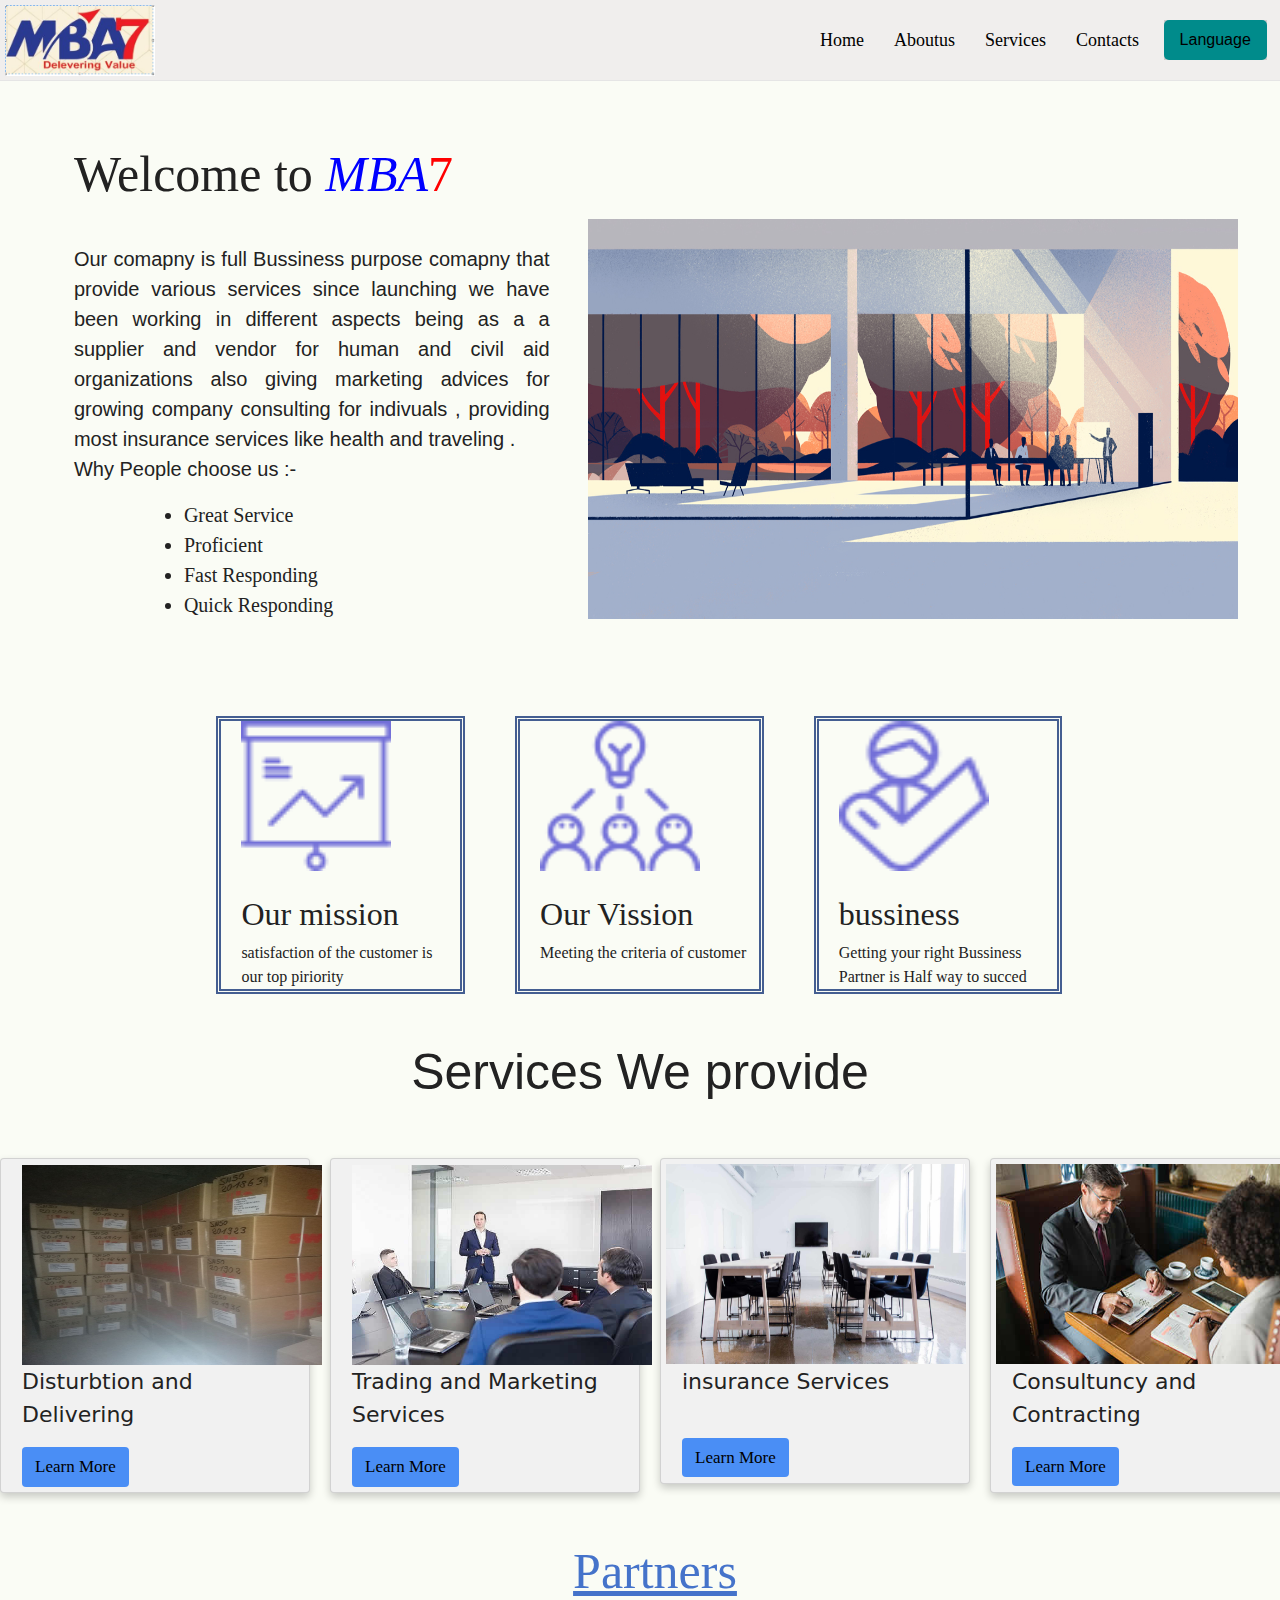
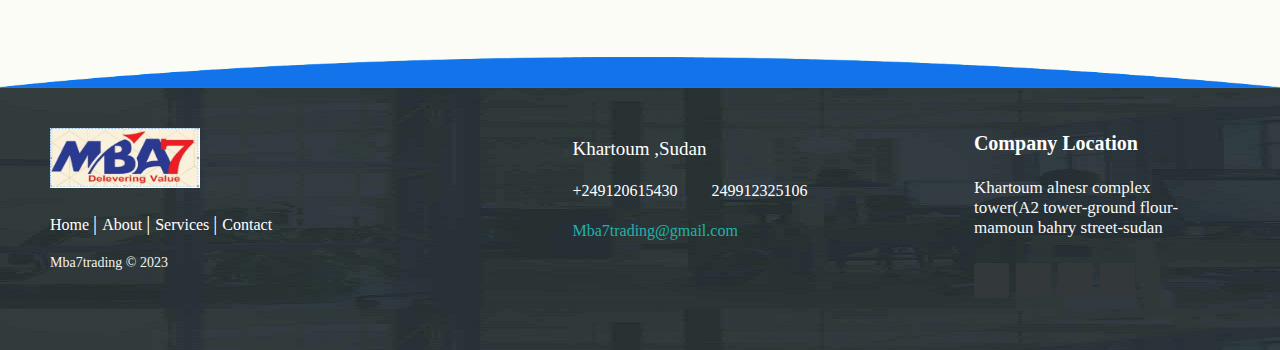
<file: Index.html>
<!DOCTYPE html>
<html lang="en">
<head>
    <meta charset="UTF-8">
    <meta http-equiv="X-UA-Compatible" content="IE=edge">
    <meta name="viewport" content="width=device-width, initial-scale=1.0">
    <link rel="stylesheet" href="css/w3.css">
    <link rel="stylesheet" href="css/bootstrap.min.css">
    <link rel="stylesheet" href="css/styles.css">
    <link rel="icon" href="images/logo.ico" type="image/ico-x"/>

    <title>Mba7 Company</title>
    <style>
      
    </style>


</head>
<body   >
    
    <header  class="header" style="position: sticky;" >
        <div class="wrap flex"  >
            <div class=" navbar-brand" ><img  src="images/logo.PNG" width="150px"></div>
            <nav class="navbar">
                <button class="close-nav">&#10006;</button>
                <ul class="flex " >
                    <li><a class="ta a " href="Index.html"> Home</a> </td> </li>
                    <li><a class="ta a " href="Aboutus.html"> Aboutus</a></li>
                    <li><a class="ta a " href="services.html">Services</a></td></li>
                    <li><a class="ta a " href="contacts.html">Contacts</a> </td></li>
                    <li  class=" w3-bar-item " style="width: 80px;text-align: center;">
                        <div class="w3-dropdown-hover">
                            <button  class=" lan w3-button">Language </button>
                            <div class="w3-dropdown-content w3-bar-block w3-border">
                            <a href="Index.html" class="  w3-bar-item w3-button"> English</a>
                            <a href="indexar.html" class=" w3-bar-item w3-button">عربي</a>
                            </div>
                            </div></li>
                </ul>
            </nav>
            <div class="icon-bar flex"><span></span></div>
        </div></header>


       <br><br>

        
        <div class="d-flex co" style="width: 92%;margin-left: 60px;">
            <div class="p-2 flex-fill co" style="margin-left: 0.5%;">
                <th style="text-align: center;"><h1 class="hh" >Welcome to <span class="we" style="font-style: italic;">MBA</span><span style="color: red;">7</span></h1></th>
                <br>
                <p class="p co">Our comapny is full Bussiness purpose comapny that provide various services since launching we have been working in different aspects being 
                    as a a supplier  and vendor for human and civil aid organizations also giving marketing advices for growing company  consulting for indivuals , providing  most insurance services like health and traveling
    
                 .<br>
                    Why People choose us :-
                    <ul class="lis ">
                      <li >
                        Great Service
                    </li>
                        <li>
                            Proficient
                        </li>
                        <li>
                            Fast Responding
                        </li>
                        <li>
                            Quick Responding
                        </li>
                    </ul>
                </p>
            </div>
            <div style="float: right;margin-top: 90px;margin-left: 30px;">
                <img  class="ig" src="images/b09c8654068983.594bd0d437320.jpg" width="650px" height="400px"></div>
            
            </div><br><br><br>
            <div class="row mg " style="margin-left: 13%;width: 70%;">
                <div class="column col cl" style="border-width: 5px;padding-right: 0; border-style:double;margin-left: 50px;border-color: rgb(68, 94, 145);">
                    <div>
                        <img src="images/busisness_grow.png" width="150px" height="150px " >
                    </div><br>
                            <div>
                                <h2>Our mission</h2>
                            </div>
                        <div>
                            satisfaction of the customer is<br> our top piriority
                        </div>
                </div>
                <div class="column col" style="border-width: 5px;padding-right: 0; border-style:double;margin-left: 50px;border-color: rgb(68, 94, 145);">
                    <div>
                        <img src="images/consultency.png" width="160px" height="150px" >
                    </div><br>
                            <div>
                                <h2>Our Vission</h2>
                            </div>
                        <div>
                            Meeting the criteria of customer
                        </div>
                </div>
                <div class="column col " style="border-width: 5px;padding-right: 0; border-style:double;margin-left: 50px;border-color: rgb(68, 94, 145);">
                    <div>
                        <img src="images/support-logo.png" width="150px" height="150px" >
                    </div><br>
                            <div>
                                <h2> bussiness </h2>
                            </div>
                        <div >
                            Getting your right  Bussiness<br> Partner
                            is Half way to succed 
                        </div>
                </div>

            </div>
            <br><br>
 <h1 style="text-align: center;" class="hh"> Services We provide</h1>
        <br><br>
        <div class="row" >
            <div class="column" >
            <div class="card" >
                
                <header class="w3-container w3-hover-shadow ">
                    <img src="images/photo_2023-01-19_14-12-24.jpg" width="300px" height="200px">
                    </header>
                    <div class="w3-container">
                    <p class="par">Disturbtion and Delivering</p>
                    </div>
                    <footer class="w3-container ">
                    <button class="w3-button btn" ><a class="r" href="services.html" >  Learn More</a></button>
                    </footer>
            </div>
            </div>
            <div class="column">
            <div class="card"> <header class="w3-container w3-hover-shadow ">
                <img src="images/about-part.jpg" width="300px" height="200px">
                </header>
                <div class="w3-container">
                <p class="par">Trading  and Marketing Services</p>
                </div>
                <footer class="w3-container ">
                <button class=" w3-button btn" ><a class="r" href="services.html" >  Learn More</a></button>
                </footer></div>
            </div>
            <div class="column">
            <div class="card"> <header class=" w3-hover-shadow ">
                <img src="images/banner1.jpg" width="300px" height="200px">
                </header>
                <div class="w3-container">
                <p class="par"> insurance Services</p>
                </div><br>
                <footer class="w3-container ">
                <button class="w3-button btn" ><a class="r" href="services.html" >  Learn More</a></button>
                </footer></div>
            </div>
            <div class="column">
                <div class="card"> <header class=" w3-hover-shadow ">
                    <img src="images/related-pro-03.jpg" width="300px" height="200px">
                    </header>
                    <div class="w3-container">
                    <p class="par"> Consultuncy and Contracting</p>
                    </div>
                    <footer class="w3-container ">
                    <button class="w3-button btn" ><a class="r" href="services.html" >  Learn More</a></button>
                    </footer></div>
                </div>
            </div><br><br>
            <h1 style="margin-left: 30px;text-align: center;text-decoration: underline;color: rgb(69, 115, 202);font-family:Cambria, Cochin, Georgia, Times, 'Times New Roman', serif"> Partners</h1><br><br>
        
          
            <button onclick="topFunction()"  style="background-color: black;font-size: 30px;clip-path: circle(40%);padding-bottom: 10px;" id="myBtn" title="Go to top">^</button>
        
<img src="images/bg-bdr2.png" width="100%" height="30%">
<footer class="footer-distributed" style="background-image: url('images/footer-bg.jpg');height: auto;">

    <div class="footer-left">
  
      <h3><img src="images/logo.PNG" width="150px" height="60px"></h3>
  
      <p class="footer-links">
        <a href="Index.html" class="link-1">Home</a>
        
      
        <a href="aboutus.html">About</a>
        
        <a href="services.html">Services</a>
        
        <a href="contacts.html">Contact</a>
      </p>
  
      <p class="footer-company-name">Mba7trading © 2023</p>
    </div>
  
    <div class="footer-center">
  
      <div>
        <i class="fa fa-map-marker"></i>
        <p style="font-size: 19px;"> Khartoum ,Sudan</p>
      </div>
  
      <div>
        <i class="fa fa-phone"></i>
        <p>+249120615430</p>
        <i class="fa fa-phone"></i>
        <p>249912325106</p>
      </div>
  
      <div>
        <i class="fa fa-envelope"></i>
        <p><a href="mailto:support@company.com">Mba7trading@gmail.com</a></p>
      </div>
  
    </div>
  
    <div class="footer-right">
  
      <p class="footer-company-about">
        <span style="font-size: 20px;">Company Location  </span>
        Khartoum alnesr complex tower(A2 tower-ground flour-mamoun bahry street-sudan
      </p>
  
      <div class="footer-icons">
  
        <a href="#"><i class="fa fa-facebook"></i></a>
        <a href="#"><i class="fa fa-twitter"></i></a>
        <a href="#"><i class="fa fa-linkedin"></i></a>
        <a href="#"><i class="fa fa-github"></i></a>
  
      </div>
  
    </div>
  
            <script>





            
            let mybutton = document.getElementById("myBtn");

// When the user scrolls down 20px from the top of the document, show the button
window.onscroll = function() {scrollFunction()};

function scrollFunction() {
  if (document.body.scrollTop > 20 || document.documentElement.scrollTop > 20) {
    mybutton.style.display = "block";
  } else {
    mybutton.style.display = "none";
  }
}

// When the user clicks on the button, scroll to the top of the document
function topFunction() {
  document.body.scrollTop = 0; // For Safari
  document.documentElement.scrollTop = 0; // For Chrome, Firefox, IE and Opera
}

               
                let openMenu = document.querySelector('.icon-bar');
            let closeMenu = document.querySelector('.close-nav');
            let navMenu = document.querySelector('.navbar');
            
            openMenu.addEventListener('click',function(){
            navMenu.classList.add('nav-scale');
            document.querySelector('body').classList.add('overflow-none');
            });
            
            closeMenu.addEventListener('click',function(){
            navMenu.classList.remove('nav-scale');
            document.querySelector('body').classList.remove('overflow-none');
            });

           
            </script>
</body>
</file>
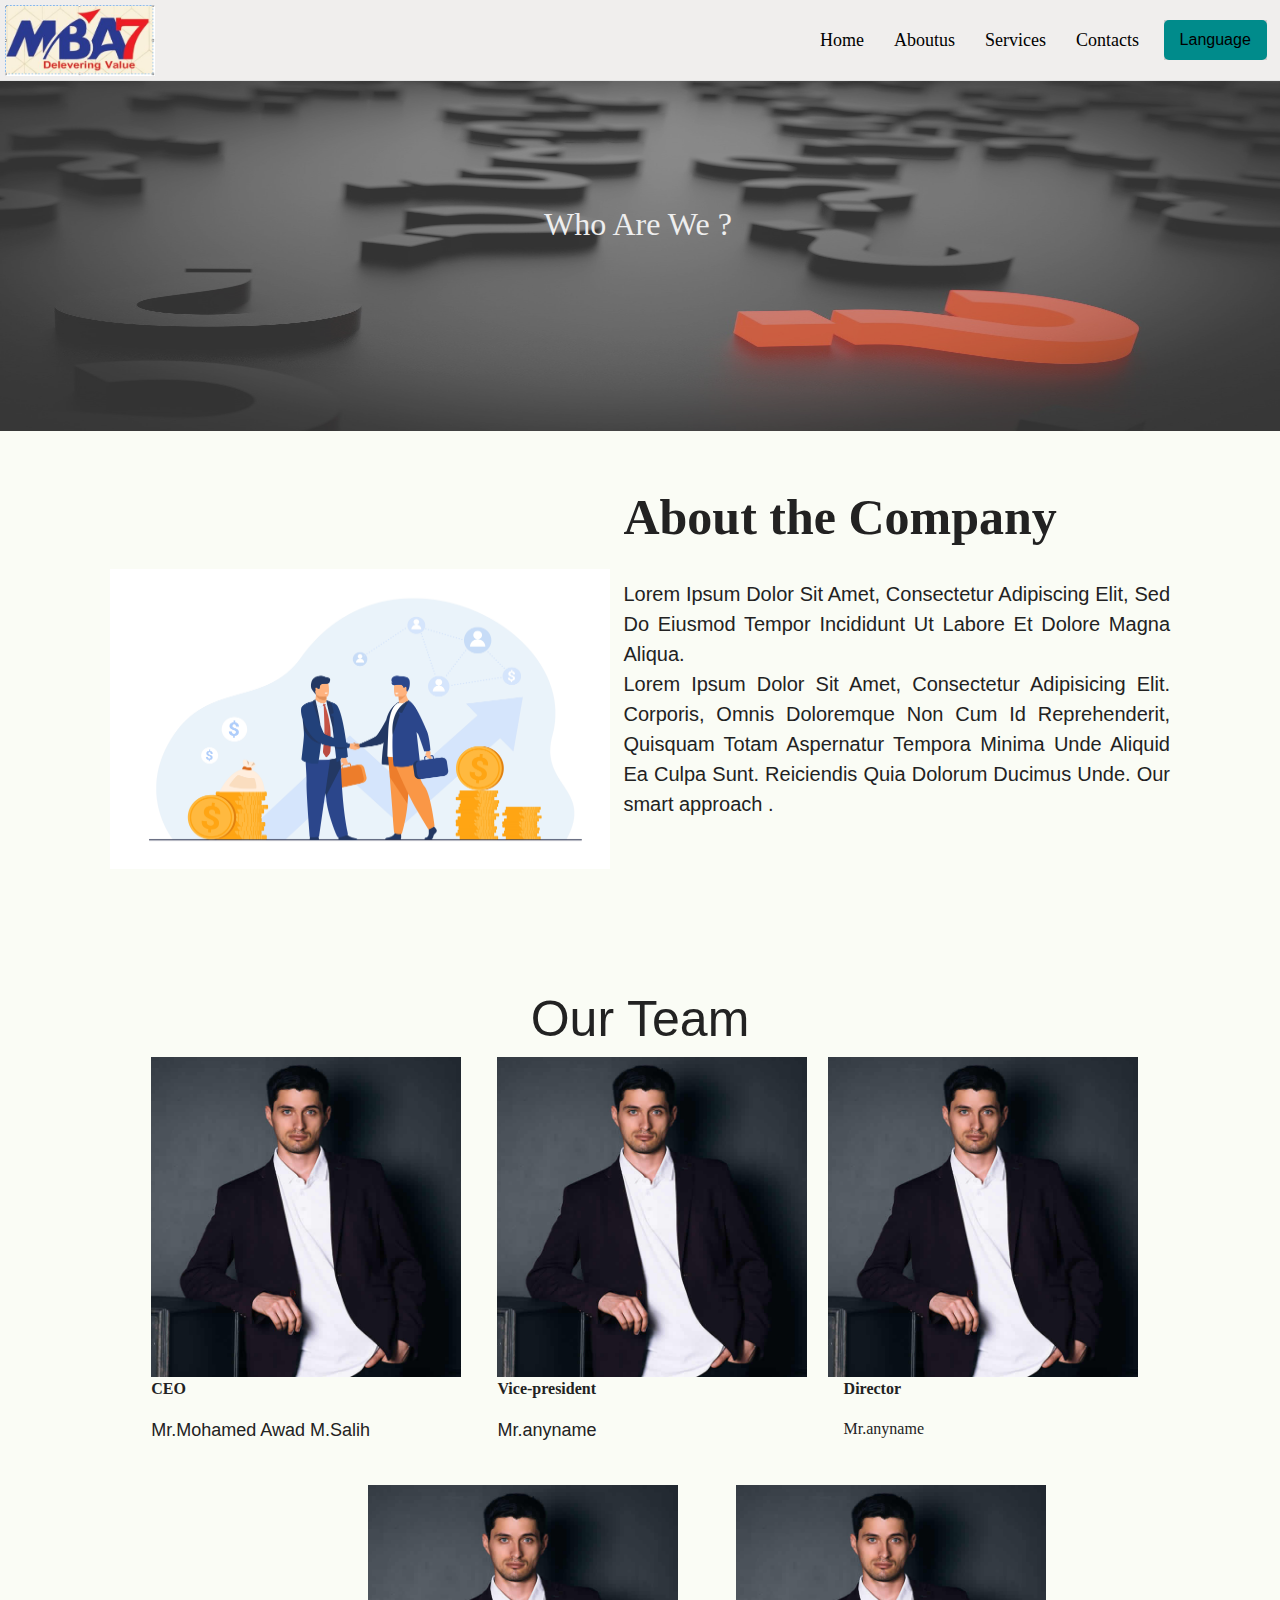
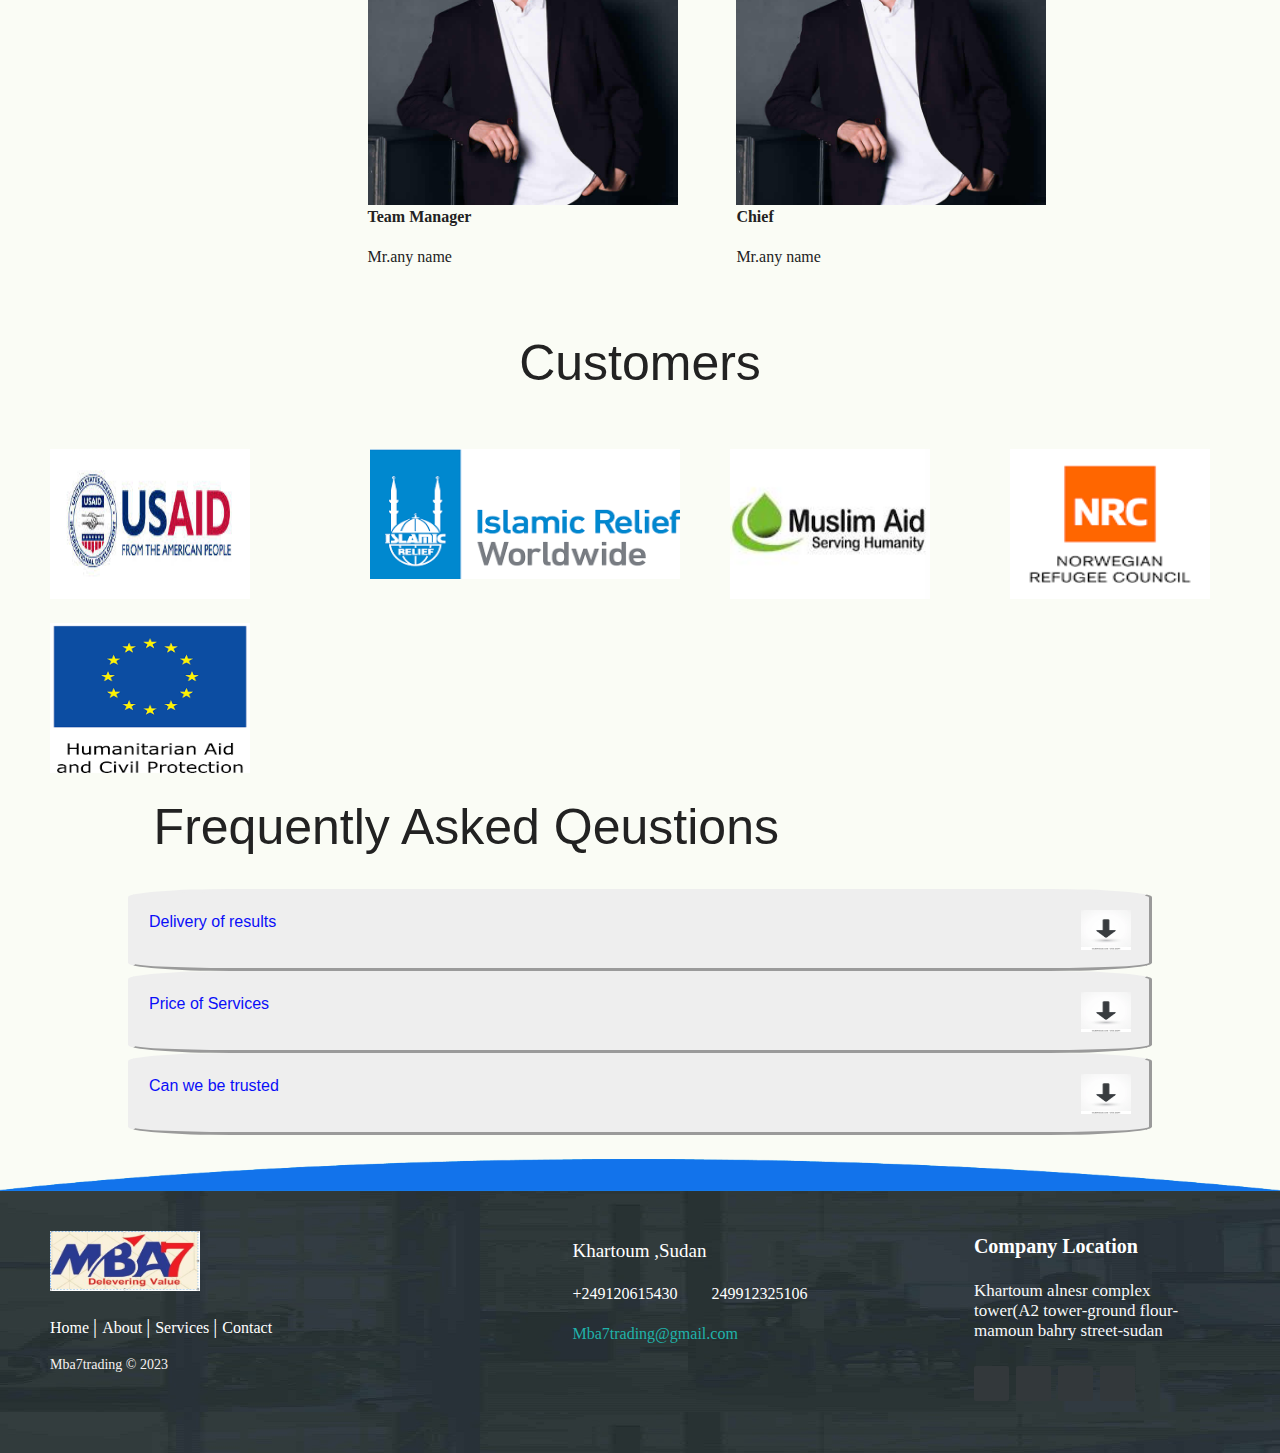
<file: aboutus.html>
<!DOCTYPE html>
<html lang="en">
<head>
    <meta charset="UTF-8">
    <meta http-equiv="X-UA-Compatible" content="IE=edge">
    <meta name="viewport" content="width=device-width, initial-scale=1.0">
    <link rel="stylesheet" href="css/w3.css">
    <link rel="stylesheet" href="css/bootstrap.min.css">
    <link rel="stylesheet" href="css/styles.css">
    

    <title>Mba7 Company</title>
    <link rel="icon" href="images/logo.ico" type="image/ico-x"/>

</head>
<body  >
   
    <header class="header"  >
        <div class="wrap flex"  >
            <div class=" navbar-brand" ><img  src="images/logo.PNG" width="150px"></div>
            <nav class="navbar">
                <button class="close-nav">&#10006;</button>
                <ul class="flex " >
                    <li><a class="ta a " href="Index.html"> Home</a> </td> </li>
                    <li><a class="ta a " href="Aboutus.html"> Aboutus</a></li>
                    <li><a class="ta a " href="services.html">Services</a></td></li>
                    <li><a class="ta a " href="contacts.html">Contacts</a> </td></li>
                    <li  class=" w3-bar-item " style="width: 80px;text-align: center;">
                        <div class="w3-dropdown-hover">
                            <button  class=" lan w3-button">Language </button>
                            <div class="w3-dropdown-content w3-bar-block w3-border">
                            <a href="Index.html" class="  w3-bar-item w3-button"> English</a>
                            <a href="indexar.html" class=" w3-bar-item w3-button">عربي</a>
                            </div>
                            </div></li>
                </ul>
            </nav>
            <div class="icon-bar flex"><span></span></div>
        </div></header>

        <div class="gfg">
            <img src="images/question-mark-g0502f6fb6_1920.jpg" style="filter: contrast(60%);" width="100%" height="350px">
           
              
            <h2 class="second-txt">
                  Who Are We ?
            </h2></div>
       <br><br>
               
        <div class="d-flex co" style="width: 85%;margin-left: 90px;">
            <div style="float: left;margin-top: 90px;margin-left: 20px;"><img  class="ig" src="images/6685.jpg" width="500px" height="300px"></div>
            <div class="p-2 flex-fill co" style="margin-left: 0.5%;">
                
                <th style="text-align: center;"><h1 style="font-weight: bold;" class="hh">About the Company</h1></th>
                <br>
                <p class="p co"> Lorem Ipsum Dolor Sit Amet, Consectetur Adipiscing Elit, Sed Do Eiusmod Tempor Incididunt Ut Labore Et Dolore Magna Aliqua.
    
                   <br> Lorem Ipsum Dolor Sit Amet, Consectetur Adipisicing Elit. Corporis, Omnis Doloremque Non Cum Id Reprehenderit, Quisquam Totam Aspernatur Tempora Minima Unde Aliquid Ea Culpa Sunt. Reiciendis Quia Dolorum Ducimus Unde.
                    
                    Our smart approach
                 .<br>
                
                </p>
            </div>
            
            </div><br><br><br>
            <br><br>
                       <h1 style="text-align: center;">Our Team</h1>
                       <div class="row " style="margin-left: 9%; ">
                        <div class="column "  >
                            <header class="w3-container " >
                                <img src="images/team_02.jpg"width="350px" style="padding-right: 40px;" height="320px">
                                </header>
                                <div class="w3-container">
                                <b><p>CEO </p></b>
                                <p  class="na">Mr.Mohamed Awad M.Salih</p>
                                </div>
                               </div>
                            
                            <div class="column" style="margin-left: 50px;">
                         <header  class="w3-container">
                                    <img src="images/team_02.jpg"  style="padding-right: 40px;" width="350px" height="320px">
                                    </header>
                                    <div class="w3-container">
                                    <b><p>Vice-president</p></b>
                                    <p class="na">Mr.anyname</p>
                                    </div>
                            
                                </div>
                                <div class="column" style="margin-left: 50px;">
                                    <header >
                                        <img src="images/team_02.jpg"  style="padding-right: 40px;" width="350px" height="320px">
                                        </header>
                                        <div class="w3-container">
                                        <b><p>Director</p></b>
                                        <p>Mr.anyname</p>
                                        </div>
                                       </div>
                                    </div>
                        </div><br>
                        <div class=" row " >
                            <div class="  rw column "  >
                                <header class="  w3-container" >
                                    <img src="images/team_02.jpg"width="350px" class="rw"  style="padding-right: 40px;" height="320px">
                                    </header>
                                    <div class="w3-container">
                                    <b><p class="rw">Team Manager </p></b>
                                    <p class="rw">Mr.any name</p>
                                    </div>
                                   </div>

                                   <div class="column"    >
                                    <header class=" w3-container s"  >
                                        <img src="images/team_02.jpg"width="350px" style="padding-right: 40px;" height="320px">
                                        </header>
                                        <div class="w3-container s ">
                                        <p><b>Chief </p></b>
                                        <p>Mr.any name</p>
                                        </div>
                                       </div>
                                
                                </div>
                                <br><br>
                                <h1 style="text-align: center;" class="hh"> Customers</h1>
                          <br><br>
                          <div class="row mg " style="width: 100%;margin-left: 30px;">
                            <div class="column col cl">
                                <div>
                                    <img src="images/usaid/download.jpg" width="200px" height="150px " >
                                </div><br>
                                      
                            </div>
                            <div class="column col" >
                                <div>
                                    <img src="images/muslim aid/download (1).png" width="340px" height="130px" style="padding-right: 30px;" >
                                </div><br>
                                   
                            </div>
                            <div class="column col ">
                                <div>
                                    <img src="images/muslim aid/download (1).jpg" width="200px" height="150px" style="margin-left:40px;" >
                                </div><br>
                                    
                            </div><br>
                            <div class="column col ">
                                <div>
                                    <img src="images/nrc/nrc.png" width="200px" height="150px" >
                                </div><br>
                                    
                            </div>
                            <div class="column col ">
                                <div>
                                    <img src="images/download (2).png" width="200px" height="150px" >
                                </div><br>
                                    
                            </div>
            
                        </div>
                       







                   <h1 style="margin-left: 12%;" class="hh">Frequently Asked Qeustions</h1>
                   <br>
                   <button class="accordion">Delivery of results <span style="float: right;"><img src="images/down-arrow-icon-vector-sign-260nw-255111097.webp" width="50px" height="40px"></span></button>
           <div class="panel">
                       <p style="font-size: 20px;font-family:'Franklin Gothic Medium', 'Arial Narrow', Arial, sans-serif;"> We make sure we satisfy our clients as as possible</p>
                      </div>
                          <button class="accordion">Price of Services <span style="float: right;"><img src="images/down-arrow-icon-vector-sign-260nw-255111097.webp" width="50px" height="40px"></span></button>
                         <div class="panel">
                           <p style="font-size: 20px;font-family:'Franklin Gothic Medium', 'Arial Narrow', Arial, sans-serif;">A price of service may differ from indivual to organization purposes</p>
                              </div>
                                <button class="accordion">Can we be trusted <span style="float: right;"><img src="images/down-arrow-icon-vector-sign-260nw-255111097.webp" width="50px" height="40px"></span></button>
                           <div class="panel">
                                   <p style="font-size: 20px;font-family:'Franklin Gothic Medium', 'Arial Narrow', Arial, sans-serif;">Our company had  worked with several trusted clients and organizations </p>
                                </div><br><br>
                                <img src="images/bg-bdr2.png" width="100%" height="30%">
 
                                <button onclick="topFunction()" style="background-color: black;font-size: 30px;clip-path: circle(40%);" id="myBtn" title="Go to top">^</button>
                                <footer class="footer-distributed" style="background-image: url('images/footer-bg.jpg');height: auto;">

                                  <div class="footer-left">
                                
                                    <h3><img src="images/logo.PNG" width="150px" height="60px"></h3>
                                
                                    <p class="footer-links">
                                      <a href="Index.html" class="link-1">Home</a>
                                      
                                    
                                      <a href="aboutus.html">About</a>
                                      
                                      <a href="services.html">Services</a>
                                      
                                      <a href="contacts.html">Contact</a>
                                    </p>
                                
                                    <p class="footer-company-name">Mba7trading © 2023</p>
                                  </div>
                                
                                  <div class="footer-center">
                                
                                    <div>
                                      <i class="fa fa-map-marker"></i>
                                      <p style="font-size: 19px;"> Khartoum ,Sudan</p>
                                    </div>
                                
                                    <div>
                                      <i class="fa fa-phone"></i>
                                      <p>+249120615430</p>
                                      <i class="fa fa-phone"></i>
                                      <p>249912325106</p>
                                    </div>
                                
                                    <div>
                                      <i class="fa fa-envelope"></i>
                                      <p><a href="mailto:support@company.com">Mba7trading@gmail.com</a></p>
                                    </div>
                                
                                  </div>
                                
                                  <div class="footer-right">
                                
                                    <p class="footer-company-about">
                                      <span style="font-size: 20px;">Company Location  </span>
                                      Khartoum alnesr complex tower(A2 tower-ground flour-mamoun bahry street-sudan
                                    </p>
                                
                                    <div class="footer-icons">
                                
                                      <a href="#"><i class="fa fa-facebook"></i></a>
                                      <a href="#"><i class="fa fa-twitter"></i></a>
                                      <a href="#"><i class="fa fa-linkedin"></i></a>
                                      <a href="#"><i class="fa fa-github"></i></a>
                                
                                    </div>
                                
                                  </div>
                                
            <script>
                        
            var acc = document.getElementsByClassName("accordion");
            var i;
                   for (i = 0; i < acc.length; i++) {
               acc[i].addEventListener("click", function() {
                      var panel = this.nextElementSibling;
                          if (panel.style.display === "block") {
                                 panel.style.display = "none";
                         } else {
                           panel.style.display = "block";
                                   }
                                    });                 
                                       }


                let openMenu = document.querySelector('.icon-bar');
            let closeMenu = document.querySelector('.close-nav');
            let navMenu = document.querySelector('.navbar');
            
            openMenu.addEventListener('click',function(){
            navMenu.classList.add('nav-scale');
            document.querySelector('body').classList.add('overflow-none');
            });
            
            closeMenu.addEventListener('click',function(){
            navMenu.classList.remove('nav-scale');
            document.querySelector('body').classList.remove('overflow-none');
            });
           
                 
            
                    let mybutton = document.getElementById("myBtn");
        
        // When the user scrolls down 20px from the top of the document, show the button
        window.onscroll = function() {scrollFunction()};
        
        function scrollFunction() {
          if (document.body.scrollTop > 20 || document.documentElement.scrollTop > 20) {
            mybutton.style.display = "block";
          } else {
            mybutton.style.display = "none";
          }
        }
        
        // When the user clicks on the button, scroll to the top of the document
        function topFunction() {
          document.body.scrollTop = 0; // For Safari
          document.documentElement.scrollTop = 0; // For Chrome, Firefox, IE and Opera
        }
    </script> 
</body>
</file>
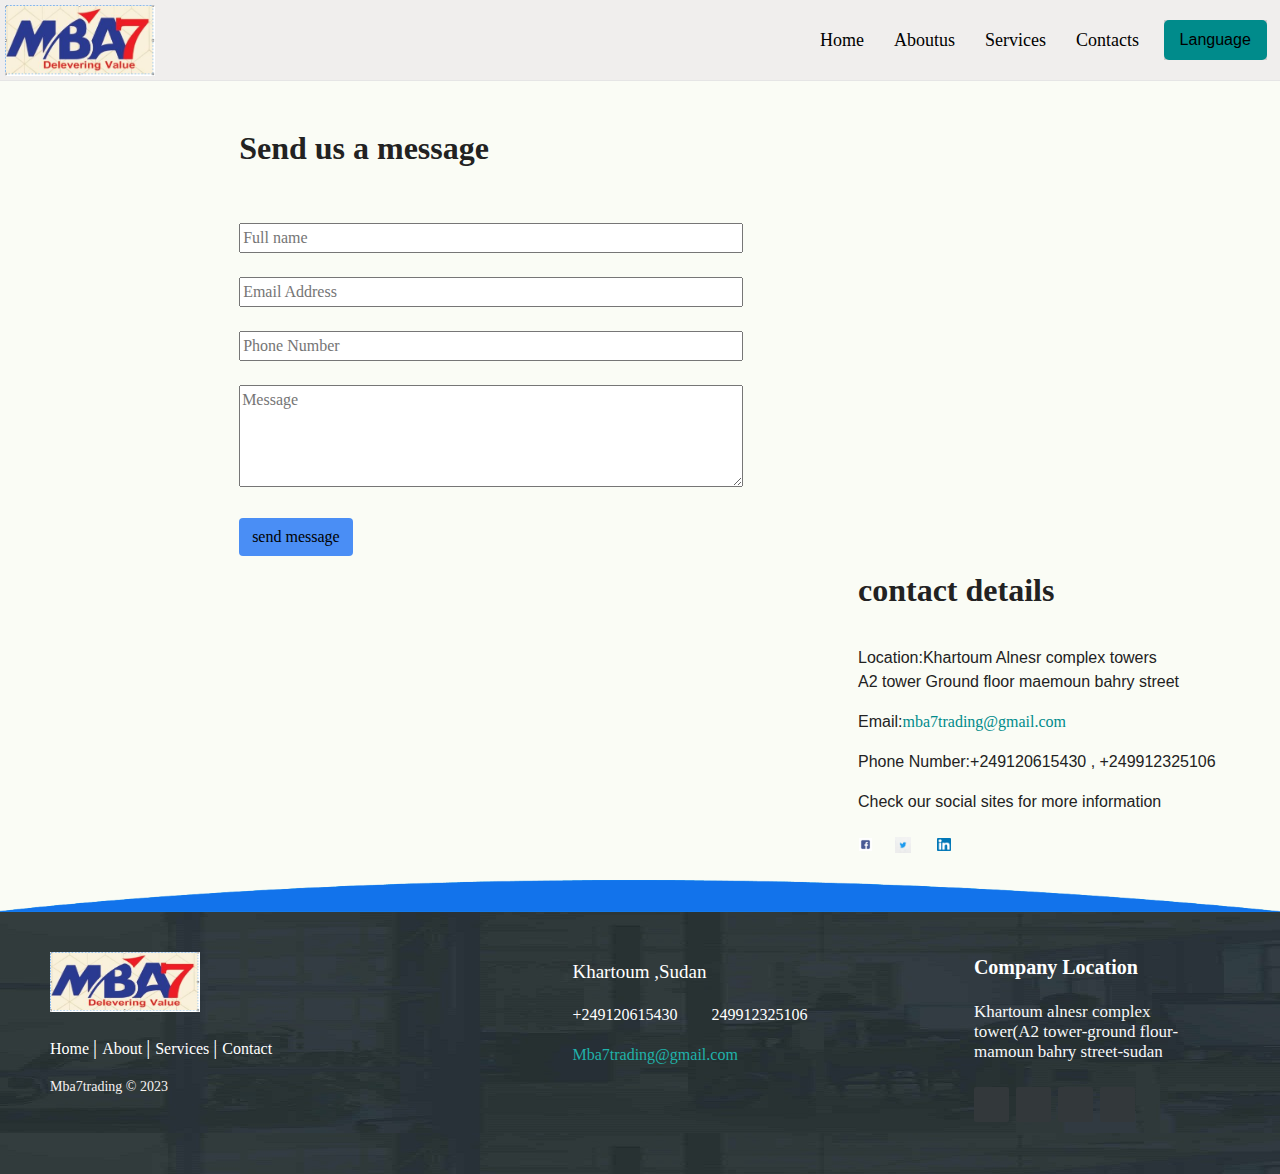
<file: contacts.html>
<!DOCTYPE html>
<html lang="en">
<head>
    <meta charset="UTF-8">
    <meta http-equiv="X-UA-Compatible" content="IE=edge">
    <meta name="viewport" content="width=device-width, initial-scale=1.0">
    <link rel="stylesheet" href="css/w3.css">
    <link rel="stylesheet" href="css/bootstrap.min.css">
    <link rel="stylesheet" href="css/styles.css">
    <link rel="icon" href="images/logo.ico" type="image/ico-x"/>

    <title>Mba7 Company</title>
    <style>
      
    </style>


</head>
<body   >
    
    <header  class="header" style="position: sticky;" >
        <div class="wrap flex"  >
            <div class=" navbar-brand" ><img  src="images/logo.PNG" width="150px"></div>
            <nav class="navbar">
                <button class="close-nav">&#10006;</button>
                <ul class="flex " >
                    <li><a class="ta a " href="Index.html"> Home</a> </td> </li>
                    <li><a class="ta a " href="Aboutus.html"> Aboutus</a></li>
                    <li><a class="ta a " href="services.html">Services</a></td></li>
                    <li><a class="ta a " href="contacts.html">Contacts</a> </td></li>
                    <li  class=" w3-bar-item " style="width: 80px;text-align: center;">
                        <div class="w3-dropdown-hover">
                            <button  class=" lan w3-button">Language </button>
                            <div class="w3-dropdown-content w3-bar-block ">
                            <a href="Index.html" class="  w3-bar-item w3-button"> English</a>
                            <a href="indexar.html" class=" w3-bar-item w3-button">عربي</a>
                            </div>
                            </div></li>
                </ul>
            </nav>
            <div class="icon-bar flex"><span></span></div>
        </div></header>

          <div>
       <br><br>
       <div style="float: left;margin-left: 10%;">
            <h2 style="margin-left: 15%;font-weight: bold;"> Send us a message</h2><br><br>
                   <form action="contact_me.php" method="post" style="margin-left: 15%;width: 170%;">
                    <input type="text" name="name"  style="width: 40%;"  width="50%" placeholder="Full name" required data-validation-required-message="Please enter your message" ><br><br>
                    <input type="email" name="email" style="width: 40%;"  placeholder="Email Address" required data-validation-required-message="Please enter your message" ><br><br>
                    <input type="tel" name="phone"style="width: 40%;" placeholder="Phone Number" required data-validation-required-message="Please enter your message" ><br><br>
                    <textarea rows="4" cols="80" placeholder="Message" name="content"
                    style="width: 40%;"  required="" data-validation-required-message="Please enter your message"
                     maxlength="800" style="resize:none" aria-invalid="false"></textarea><br><br>
                     <input type="submit" name="submit" class="w3-button btn" value="send message">
                   </form>
                </div>
       <div style="float:inline-end;margin-top: 10px;">
         <h2><b> contact details</b></h2><br>
         <p class="p1"> Location:Khartoum Alnesr complex towers<br>A2 tower Ground floor maemoun bahry street</p>
         <p class="p1">Email:<span style="color: darkcyan;">mba7trading@gmail.com</span></p>
         <p class="p1">Phone Number:+249120615430 , +249912325106</p>
         <p class="p1">Check our social sites for more information</p>
        
           
        <table style="width: 27%;" >
            <tr  >
                <td  ><a href="facebook.com"> <img   class="ii" src="images/fa.ico" width="40%" height="80%"> </a></td>
                    <td > <a href="twitter.com"> <img class="ii" src="images/twitter.ico" width="40%" height="80%"></a></td>
                        <td>
                            <a href="linkedin.com"> <img class="ii" src="images/linked.ico" width="40%" height="80%"></a>
                        </td>
            </tr></table><br>

       </div><br><br><br><br></br><br><img src="images/bg-bdr2.png" width="100%" height="30%">
       <footer class="footer-distributed" style="background-image: url('images/footer-bg.jpg');height: auto;">

        <div class="footer-left">
      
          <h3><img src="images/logo.PNG" width="150px" height="60px"></h3>
      
          <p class="footer-links">
            <a href="Index.html" class="link-1">Home</a>
            
          
            <a href="aboutus.html">About</a>
            
            <a href="services.html">Services</a>
            
            <a href="contacts.html">Contact</a>
          </p>
      
          <p class="footer-company-name">Mba7trading © 2023</p>
        </div>
      
        <div class="footer-center">
      
          <div>
            <i class="fa fa-map-marker"></i>
            <p style="font-size: 19px;"> Khartoum ,Sudan</p>
          </div>
      
          <div>
            <i class="fa fa-phone"></i>
            <p>+249120615430</p>
            <i class="fa fa-phone"></i>
            <p>249912325106</p>
          </div>
      
          <div>
            <i class="fa fa-envelope"></i>
            <p><a href="mailto:support@company.com">Mba7trading@gmail.com</a></p>
          </div>
      
        </div>
      
        <div class="footer-right">
      
          <p class="footer-company-about">
            <span style="font-size: 20px;">Company Location  </span>
            Khartoum alnesr complex tower(A2 tower-ground flour-mamoun bahry street-sudan
          </p>
      
          <div class="footer-icons">
      
            <a href="#"><i class="fa fa-facebook"></i></a>
            <a href="#"><i class="fa fa-twitter"></i></a>
            <a href="#"><i class="fa fa-linkedin"></i></a>
            <a href="#"><i class="fa fa-github"></i></a>
      
          </div>
      
        </div>
      
       <button onclick="topFunction()" style="background-color: black;font-size: 30px;clip-path: circle(40%);" id="myBtn" title="Go to top">^</button>
       

       <script>
            
        let mybutton = document.getElementById("myBtn");
        

// When the user scrolls down 20px from the top of the document, show the button
window.onscroll = function() {scrollFunction()};

function scrollFunction() {
if (document.body.scrollTop > 20 || document.documentElement.scrollTop > 20) {
mybutton.style.display = "block";
} else {
mybutton.style.display = "none";
}
}

// When the user clicks on the button, scroll to the top of the document
function topFunction() {
document.body.scrollTop = 0; // For Safari
document.documentElement.scrollTop = 0; // For Chrome, Firefox, IE and Opera
}

           
            let openMenu = document.querySelector('.icon-bar');
        let closeMenu = document.querySelector('.close-nav');
        let navMenu = document.querySelector('.navbar');
        
        openMenu.addEventListener('click',function(){
        navMenu.classList.add('nav-scale');
        document.querySelector('body').classList.add('overflow-none');
        });
        
        closeMenu.addEventListener('click',function(){
        navMenu.classList.remove('nav-scale');
        document.querySelector('body').classList.remove('overflow-none');
        });

       
        </script>
     
       </body>
</file>
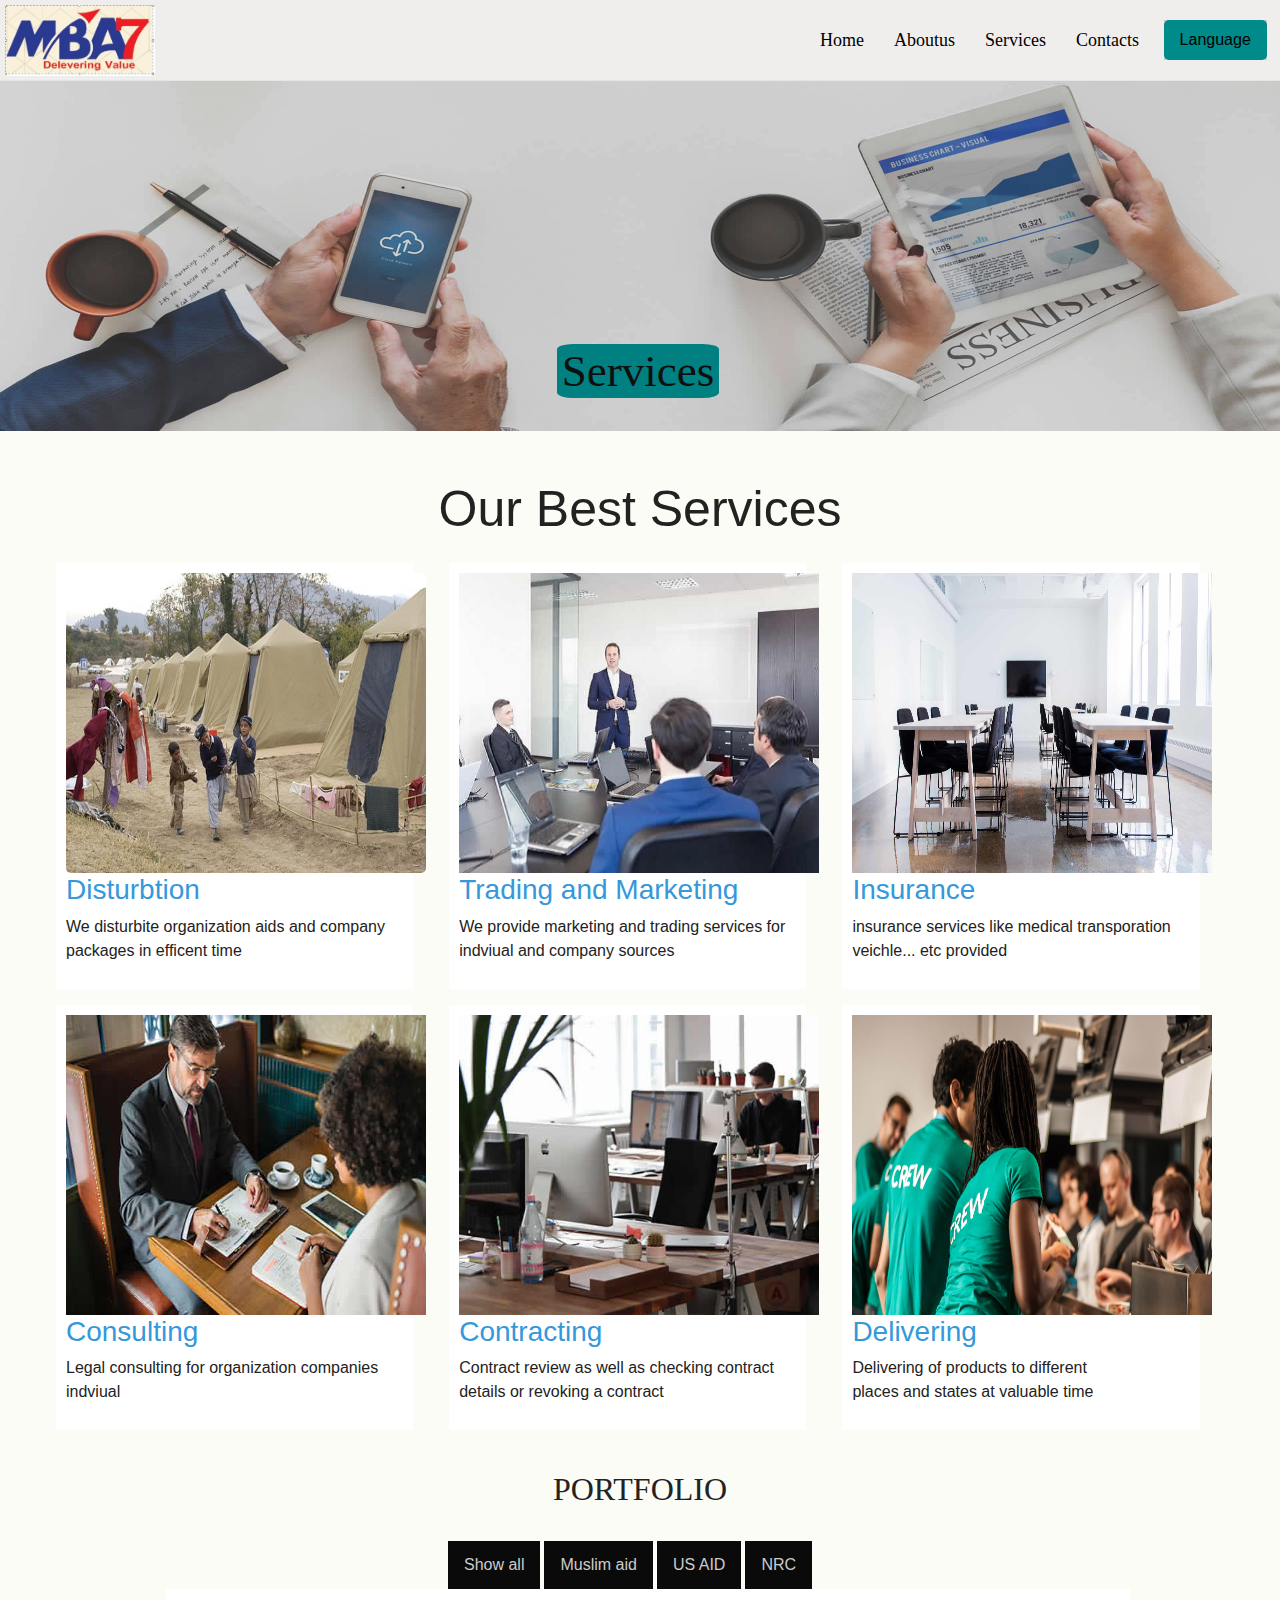
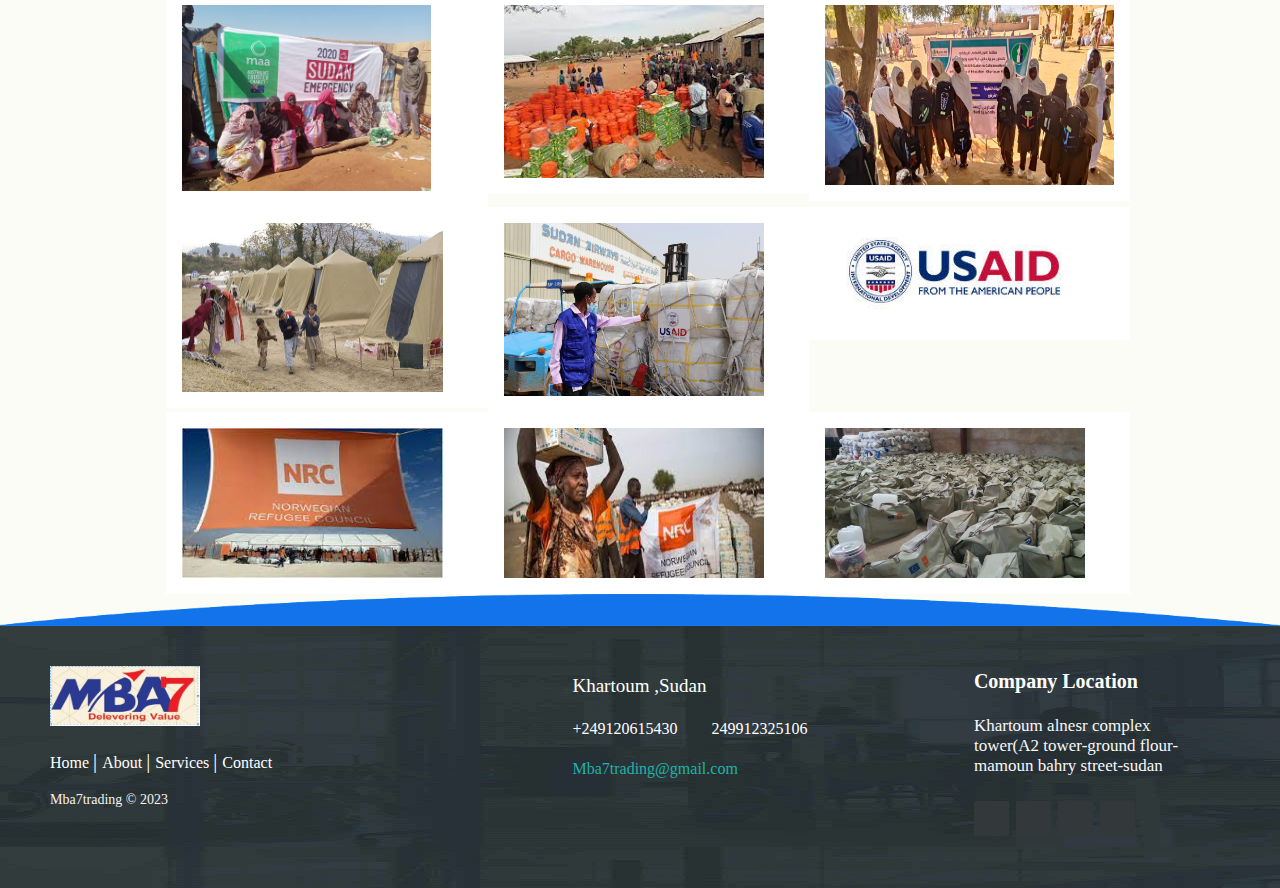
<file: services.html>
<!DOCTYPE html>
<html lang="en">
<head>
    <meta charset="UTF-8">
    <meta http-equiv="X-UA-Compatible" content="IE=edge">
    <meta name="viewport" content="width=device-width, initial-scale=1.0">
    <link rel="stylesheet" href="css/w3.css">
    <link rel="stylesheet" href="css/bootstrap.min.css">
    <link rel="stylesheet" href="css/styles.css">
    <link ref="stylesheet" href="js/javascript.js">
    <link rel="icon" href="images/logo.ico" type="image/ico-x"/>

    <title>Mba7 Company</title>
    <style>
      
    </style>


</head>
<body   >
    
    <header  class="header" >
        <div class="wrap flex"  >
            <div class=" navbar-brand" ><img  src="images/logo.PNG" width="150px"></div>
            <nav class="navbar">
                <button class="close-nav">&#10006;</button>
                <ul class="flex " >
                    <li><a class="ta a " href="Index.html"> <span>Home</a>  </li>
                    <li><a class="ta a " href="Aboutus.html"> Aboutus</a></li>
                    <li><a class="ta a " href="services.html">Services</a></td></li>
                    <li><a class="ta a " href="contacts.html">Contacts</a> </td></li>
                    <li  class=" w3-bar-item " style="width: 80px;text-align: center;">
                        <div class="w3-dropdown-hover">
                            <button  class=" lan w3-button">Language </button>
                            <div class="w3-dropdown-content w3-bar-block w3-border">
                            <a href="Index.html" class="  w3-bar-item w3-button"> English</a>
                            <a href="indexar.html" class=" w3-bar-item w3-button">عربي</a>
                            </div>
                            </div></li>
                </ul>
            </nav>
            <div class="icon-bar flex"><span></span></div>
        </div></header>
        <div class="gfg">
            <img src="images/all-title-bg.jpg" style="filter: contrast(70%);" width="100%" height="350px">
           
              
            <h2 class="first-txt">
                  Services
            </h2></div>
       <br><br>

       <h1 style="text-align: center;font-family:Verdana, Geneva, Tahoma, sans-serif;" class="hh"> Our Best Services</h1>
            <!-- Portfolio Gallery Grid -->
<div class="ro">
    <div class="colum">
      <div class="conten">
        <img src="images/shinkiari-81770__340.jpg"  id="myImg"alt="Mountains" style="width:360px" height="300px">
        <div id="myModal" class="modal">

            <!-- The Close Button -->
            <span class="close">&times;</span>
          
            <!-- Modal Content (The Image) -->
            <img class="modal-content" id="img01">
          </div>
        <h3 class="h">Disturbtion </h3>
        <p class="p1">We disturbite organization aids and company packages in efficent time</p>
      </div>
    </div>
    <div class="colum">
      <div class="conten">
        <img src="images/about-part.jpg"  id="myimgs"alt="Lights" style="width:360px" height="300px">
        <div id="myModal" class="modal">

            <!-- The Close Button -->
            <span class="close">&times;</span>
          
            <!-- Modal Content (The Image) -->
            <img class="modal-content" id="img01">
          </div>
        <h3  class="h">Trading and Marketing</h3>
        <p class="p1">We provide marketing and trading services for indviual and company sources</p>
      </div>
    </div>
    <div class="colum">
      <div class="conten">
        <img src="images/banner1.jpg" alt="Nature" id="myi" style="width:360px" height="300px">
        <div id="myModal" class="modal">

            <!-- The Close Button -->
            <span class="close">&times;</span>
          
            <!-- Modal Content (The Image) -->
            <img class="modal-content" id="img01">
          </div>
        <h3  class="h">Insurance</h3>
        <p class="p1">insurance services like medical transporation veichle... etc provided</p>
      </div>
    </div>
    <div class="colum">
      <div class="conten">
        <img src="images/related-pro-03.jpg"  id="myig" alt="Mountains" style="width:360px" height="300px">
        <div id="myModal" class="modal">

            <!-- The Close Button -->
            <span class="close">&times;</span>
          
            <!-- Modal Content (The Image) -->
            <img class="modal-content" id="img01">
          </div>
        <h3  class="h">Consulting</h3>
        <p class="p1">Legal consulting for organization  companies indviual </p>
      </div>
    </div>
    <div class="colum">
    <div class="conten">
        <img src="images/services-img-05.jpg"  id="myigs"alt="Bear" style="width:360px" height="300px" >
        <div id="myModal" class="modal">

            <!-- The Close Button -->
            <span class="close">&times;</span>
          
            <!-- Modal Content (The Image) -->
            <img class="modal-content" id="img01">
          </div>
        <h3  class="h">Contracting</h3>
        <p class="p1">Contract review as well as checking contract details or revoking a contract</p>
      </div></div>
      <div class="colum">
      <div class="conten">
        <img src="images/img-05.jpg" id="my" style="width:360px" height="300px">
        <div id="myModal" class="modal">

            <!-- The Close Button -->
            <span class="close">&times;</span>
          
            <!-- Modal Content (The Image) -->
            <img class="modal-content" id="img01">
          </div>
        <h3  class="h">Delivering</h3>
        <p class="p1">Delivering of products to different<br> places and states at valuable time</p>
      </div></div>
  </div>
   <button onclick="topFunction()" style="background-color: black;font-size: 30px;clip-path: circle(40%);" id="myBtn" title="Go to top">^</button>
          

<br>
<h2 style="text-align: center;font-family:'Times New Roman', Times, serif;" class="hh">PORTFOLIO</h2><br>
<div style="margin-left: 35%;"  id="myBtnContainer">
<button class="btns active " onclick="filterSelection('all')"> Show all</button>
<button class="btns " onclick="filterSelection('muslimaid')"> Muslim aid</button>
<button class="btns  " onclick="filterSelection('usaid')"> US AID</button>
<button class="btns " onclick="filterSelection('nrc')"> NRC</button>
</div>

<!-- Portfolio Gallery Grid -->
<div class="row" style="margin-left: 13%;padding-right: 0;">
<div class="columnss muslimaid">
<div class="contents po">
<img src="images/muslim aid/Sudan-Emergency-Appeal-MAA-Muslim-Aid-Australia-_2_.jpg" alt="Mountains"  style="width:86%">

</div>
</div>
<div class="columnss muslimaid">
<div class="contents po">
<img src="images/muslim aid/download (3).jpg"  alt="Lights" style="width:90%">

</div>
</div>
<div class="columnss muslimaid">
<div class="contents po">
<img src="images/muslim aid/IMG20230124142017.jpg"  alt="Nature" style="width:100%" height="180px">

</div>
</div>

<div class="columnss usaid">
<div class="contents po">
<img src="images/usaid/shinkiari-81770__340.jpg"  alt="Car" style="width:90%">

</div>
</div>


<div class="columnss usaid">
<div class="contents po">
<img src="images/usaid/sudan_airlift_5_img_2422.jpg"  alt="Car" style="width:90%">

</div>
</div>
<div class="columnss usaid">
<div class="contents po">
<img src="images/usaid/download.jpg"  alt="Car" style="width:90%">

</div>
</div>

<div class="columnss nrc">
<div class="contents po">
<img src="images/nrc/download (1).jpg"  alt="People" style="width:90%" height="150px">

</div>
</div>
<div class="columnss nrc">
<div class="contents po ">
<img src="images/nrc/download.jpg"  alt="People" style="width:90%" height="150px" >

</div>
</div>
<div class="columnss nrc">
<div class="contents po ">
<img src="images/nrc/photo_2023-01-30_20-41-46.jpg"   alt="People" style="width:90%" height="150px">

</div>
</div>

<!-- END GRID -->
</div><img src="images/bg-bdr2.png" width="100%" height="30%"><br>
<footer class="footer-distributed" style="background-image: url('images/footer-bg.jpg');height: auto;">

  <div class="footer-left">

    <h3><img src="images/logo.PNG" width="150px" height="60px"></h3>

    <p class="footer-links">
      <a href="Index.html" class="link-1">Home</a>
      
    
      <a href="aboutus.html">About</a>
      
      <a href="services.html">Services</a>
      
      <a href="contacts.html">Contact</a>
    </p>

    <p class="footer-company-name">Mba7trading © 2023</p>
  </div>

  <div class="footer-center">

    <div>
      <i class="fa fa-map-marker"></i>
      <p style="font-size: 19px;"> Khartoum ,Sudan</p>
    </div>

    <div>
      <i class="fa fa-phone"></i>
      <p>+249120615430</p>
      <i class="fa fa-phone"></i>
      <p>249912325106</p>
    </div>

    <div>
      <i class="fa fa-envelope"></i>
      <p><a href="mailto:support@company.com">Mba7trading@gmail.com</a></p>
    </div>

  </div>

  <div class="footer-right">

    <p class="footer-company-about">
      <span style="font-size: 20px;">Company Location  </span>
      Khartoum alnesr complex tower(A2 tower-ground flour-mamoun bahry street-sudan
    </p>

    <div class="footer-icons">

      <a href="#"><i class="fa fa-facebook"></i></a>
      <a href="#"><i class="fa fa-twitter"></i></a>
      <a href="#"><i class="fa fa-linkedin"></i></a>
      <a href="#"><i class="fa fa-github"></i></a>

    </div>

  </div>

  <script>
filterSelection("all") // Execute the function and show all columns
function filterSelection(c) {
  var x, i;
  x = document.getElementsByClassName("columnss");
  if (c == "all") c = "";
  // Add the "show" class (display:block) to the filtered elements, and remove the "show" class from the elements that are not selected
  for (i = 0; i < x.length; i++) {
    w3RemoveClass(x[i], "show");
    if (x[i].className.indexOf(c) > -1) w3AddClass(x[i], "show");
  }
}

// Show filtered elements
function w3AddClass(element, name) {
  var i, arr1, arr2;
  arr1 = element.className.split(" ");
  arr2 = name.split(" ");
  for (i = 0; i < arr2.length; i++) {
    if (arr1.indexOf(arr2[i]) == -1) {
      element.className += " " + arr2[i];
    }
  }
}

// Hide elements that are not selected
function w3RemoveClass(element, name) {
  var i, arr1, arr2;
  arr1 = element.className.split(" ");
  arr2 = name.split(" ");
  for (i = 0; i < arr2.length; i++) {
    while (arr1.indexOf(arr2[i]) > -1) {
      arr1.splice(arr1.indexOf(arr2[i]), 1);
    }
  }
  element.className = arr1.join(" ");
}

// Add active class to the current button (highlight it)
var btnContainer = document.getElementById("myBtnContainer");
var btns = btnContainer.getElementsByClassName("btns");
for (var i = 0; i < btns.length; i++) {
  btns[i].addEventListener("click", function(){
    var current = document.getElementsByClassName("active");
    current[0].className = current[0].className.replace(" active", "");
    this.className += " active";
  });
}







var modal = document.getElementById("myModal");

// Get the image and insert it inside the modal - use its "alt" text as a caption
var img = document.getElementById("myImg");
var modalImg = document.getElementById("img01");
var captionText = document.getElementById("caption");
img.onclick = function(){
  modal.style.display = "block";
  modalImg.src = this.src;
  captionText.innerHTML = this.alt;
}

// Get the <span> element that closes the modal
var span = document.getElementsByClassName("close")[0];

// When the user clicks on <span> (x), close the modal
span.onclick = function() {
  modal.style.display = "none";
}

    // Get the modal
var modal = document.getElementById("myModal");

// Get the image and insert it inside the modal - use its "alt" text as a caption
var img = document.getElementById("myimgs");
var modalImg = document.getElementById("img01");
var captionText = document.getElementById("caption");
img.onclick = function(){
modal.style.display = "block";
modalImg.src = this.src;
captionText.innerHTML = this.alt;
}

// Get the <span> element that closes the modal
var span = document.getElementsByClassName("close")[0];

// When the user clicks on <span> (x), close the modal
span.onclick = function() {
modal.style.display = "none";}
 
var modal = document.getElementById("myModal");

// Get the image and insert it inside the modal - use its "alt" text as a caption
var img = document.getElementById("myig");
var modalImg = document.getElementById("img01");
var captionText = document.getElementById("caption");
img.onclick = function(){
  modal.style.display = "block";
  modalImg.src = this.src;
  captionText.innerHTML = this.alt;
}

// Get the <span> element that closes the modal
var span = document.getElementsByClassName("close")[0];

// When the user clicks on <span> (x), close the modal
span.onclick = function() {
  modal.style.display = "none";
}

    // Get the modal
var modal = document.getElementById("myModal");

// Get the image and insert it inside the modal - use its "alt" text as a caption
var img = document.getElementById("myi");
var modalImg = document.getElementById("img01");
var captionText = document.getElementById("caption");
img.onclick = function(){
modal.style.display = "block";
modalImg.src = this.src;
captionText.innerHTML = this.alt;
}

// Get the <span> element that closes the modal
var span = document.getElementsByClassName("close")[0];

// When the user clicks on <span> (x), close the modal
span.onclick = function() {
modal.style.display = "none";}
  

var modal = document.getElementById("myModal");

// Get the image and insert it inside the modal - use its "alt" text as a caption
var img = document.getElementById("my");
var modalImg = document.getElementById("img01");
var captionText = document.getElementById("caption");
img.onclick = function(){
  modal.style.display = "block";
  modalImg.src = this.src;
  captionText.innerHTML = this.alt;
}

// Get the <span> element that closes the modal
var span = document.getElementsByClassName("close")[0];

// When the user clicks on <span> (x), close the modal
span.onclick = function() {
  modal.style.display = "none";
}

    // Get the modal
var modal = document.getElementById("myModal");

// Get the image and insert it inside the modal - use its "alt" text as a caption
var img = document.getElementById("myigs");
var modalImg = document.getElementById("img01");
var captionText = document.getElementById("caption");
img.onclick = function(){
modal.style.display = "block";
modalImg.src = this.src;
captionText.innerHTML = this.alt;
}

// Get the <span> element that closes the modal
var span = document.getElementsByClassName("close")[0];

// When the user clicks on <span> (x), close the modal
span.onclick = function() {
modal.style.display = "none";}


            let mybutton = document.getElementById("myBtn");

// When the user scrolls down 20px from the top of the document, show the button
window.onscroll = function() {scrollFunction()};

function scrollFunction() {
  if (document.body.scrollTop > 20 || document.documentElement.scrollTop > 20) {
    mybutton.style.display = "block";
  } else {
    mybutton.style.display = "none";
  }
}

// When the user clicks on the button, scroll to the top of the document
function topFunction() {
  document.body.scrollTop = 0; // For Safari
  document.documentElement.scrollTop = 0; // For Chrome, Firefox, IE and Opera
}

               
                let openMenu = document.querySelector('.icon-bar');
            let closeMenu = document.querySelector('.close-nav');
            let navMenu = document.querySelector('.navbar');
            
            openMenu.addEventListener('click',function(){
            navMenu.classList.add('nav-scale');
            document.querySelector('body').classList.add('overflow-none');
            });
            
            closeMenu.addEventListener('click',function(){
            navMenu.classList.remove('nav-scale');
            document.querySelector('body').classList.remove('overflow-none');
            });

           
            
  </script>
 
 
</body>
</file>
<file: css/styles.css>
/* Center the loader */
#loader {
position: absolute;
left: 50%;
top: 50%;
z-index: 1;
width: 120px;
height: 120px;
margin: -76px 0 0 -76px;
border: 16px solid #f3f3f3;
border-radius: 50%;
border-top: 16px solid #3498db;
-webkit-animation: spin 2s linear
infinite;
animation: spin 2s linear infinite;
}
@-webkit-keyframes spin {
0% { -webkit-transform: rotate(0deg);
}
100% { -webkit-transform:
rotate(360deg); }
}
@keyframes spin {
0% { transform: rotate(0deg); }
100% { transform: rotate(360deg); }
}
/* Add animation to "page content" */

.r{
    color: black;
    width: 90px;
    text-decoration: none;
    text-align: left;
    font-size: 17px;
}
.r:hover{
    color: black;
    width: 90px;
    text-decoration: none;
    text-align: left;
    font-size: 17px;
}

   
.we{
    color: blue;
}
.ta{
    color: black;font-family: 'Franklin Gothic Medium', 'Arial Narrow', Arial, sans-serif;font-size: 20px;
}


.lan{
    color: black;background-color: darkcyan;border-radius: 5px 5px 5px 5px;font-size: 16px;font-family: 'Franklin Gothic Medium', 'Arial Narrow', Arial, sans-serif;
}

.p{
    font-size: 20px;font-family: 'Franklin Gothic Medium', 'Arial Narrow', Arial, sans-serif;text-shadow: #999999;text-align: justify;text-justify: auto;
}
.ul{
    text-align: justify;text-justify: auto;
}
.btn{
    background-color:rgb(74, 142, 245);text-align: left;text-decoration: none;color: #000;
}
.btn:hover{
    background-color:rgb(74, 142, 245);text-align: left;text-decoration: none;color: #000;
}
@media screen and (max-width:580px) and(min-width:299px)
 {
  p{
    font-size:20px;
    font-family: 'Franklin Gothic Medium', 'Arial Narrow', Arial, sans-serif;
    
  }
  
    
  }

.container {
    position: relative;
    overflow: hidden;
    width: 100%;
    padding-top: 56.25%; /* 16:9 Aspect Ratio (divide 9 by 16 = 0.5625) */
  }
  
  /* Then style the iframe to fit in the container div with full height and width */
  .responsive-iframe {
    position: absolute;
    top: 0;
    left: 0;
    bottom: 0;
    right: 0;
    width: 100%;
    height: 100%;
  }
  @import url("https://fonts.googleapis.com/css2?family=Open+Sans:wght@400;700&family=Shadows+Into+Light&display=swap");
*,
*::before,
*::after {
    box-sizing: border-box;
    line-height: 1.5em;
}

:root {
    --body-bg: 
#fafcf5;
    --font-family: "Open Sans", sans-serif;
    --font-color: 
#222222;
    --prime-color: 
#fb7a05;
}

html {
    font-size: 16px;
    -webkit-text-size-adjust: 100%;
}

body {
    padding: 0;
    margin: 0;
    overflow-wrap: break-word;
    font-family: var(--font-family);
    color: var(--font-color);
    background-color: var(--body-bg);
    -moz-osx-font-smoothing: grayscale;
    -webkit-font-smoothing: antialiased;
}

a {
    all: unset;
    cursor: pointer;
}

.flex {
    display: flex;
    flex-wrap: wrap;
}

.header {
    background-color: 
white;
    border-bottom: 1px solid 
rgba(0, 0, 0, 0.1);width: 100%; margin-left: auto;
}
.header .wrap {
    max-width: 1400px;
    height: 80px;
    padding: 0 30px 0 5px;
    margin: 0 auto;
    justify-content: space-between;
    align-items: center;
    background-color:rgba(202, 197, 193, 0.288);
    
}
.header .wrap:hover {
    text-decoration: none;color: #000;
    
}

.logo {
    align-items: center;
}
.logo a {
    font-size: 2rem;
    font-weight: bold;
    align-items: center;
    font-family: "Shadows Into Light", cursive;
}
.logo a span {
    color: var(--prime-color);
}
.logo a::before {
    content: "";
    margin-right: 7px;
    width: 50px;
    height: 50px;
    background: url("./lemon.png") no-repeat center;
    background-size: 50px;
}

.icon-bar {
    display: none;
}

.navbar .close-nav {
    display: none;
}

.lis{
  font-family: 'Segoe UI', Tahoma, Geneva, Verdana, sans-serif;margin-left: 70px;font-size: 20px;
}
.navbar ul {
    list-style: none;
    padding: 0;
    margin: 0;
    height: 105%;
    align-items: center;
}

.navbar li {
    padding: 0 0.6em;
}

.navbar a {
    font-size: 1.125rem;
    display: block;
    padding: 0.3em;
    font-family:Georgia, 'Times New Roman', Times, serif;
}
.navbar a:hover {
    color: black;font-size: 23px;
}
.rw{
    margin-left: 22%;
}
@media (max-width: 650px) {
    .container {
        font-size: 1rem;
    }
    .rw{
        margin-left: 12%;
    }
    .icon-bar {
        cursor: pointer;
        display: flex;
        align-items: center;
        border: 1px solid var(--prime-color);
        width: 50px;
        height: 50px;
        padding: 0 12px;
        border-radius: 3px;
    }
    .icon-bar:hover {
        background-color: 
#fffaf6;
    }
    .icon-bar span {
        border-top: 2px solid var(--font-color);
        width: 100%;
    }
    .icon-bar span::before,
    .icon-bar span::after {
        content: "";
        border-bottom: 2px solid var(--font-color);
        display: block;
        height: 8px;
    }
    .overflow-none {
        overflow: hidden;
    }
    .navbar {
        position: fixed;
        width: 100%;
        height: 40%;
        transition: 0.2s linear;
        transform: scale(0);
        top: 0;
        left: 0;
        background-color: 
#fafcf5;
        z-index: 9;
    }
    .navbar .close-nav {
        all: unset;
        font-size: 2.5rem;
        display: block;
        position: absolute;
        top: 1.5rem;
        right: 1.5rem;
        cursor: pointer;
    }
    .navbar .close-nav:hover {
        color: 
#999999;
    }
    .navbar ul {
        flex-direction:column;
        align-items: center;
        padding: 2rem;
        margin-left: 80px;
    }
    .navbar li {
        padding: 0.7rem 0;
    }
    .navbar a {
        font-size: 20px;
        text-transform: uppercase;

    }
    .navbar a:hover {
        text-decoration: underline;
        font-size: 22px;
    }
    .nav-scale {
        transform: scale(1) !important;
    }
}

body {
 font-family: Arial, Helvetica, sans-serif;
}
/* Float four columns side by side */
.column {
 float: center;
 width: 25%;
 padding-left: 20px;

}

/* Remove extra left and right margins, due to padding in columns */
.row {margin: 0 -20px;}
/* Clear floats after the columns */
.row:after {
content: "";
 display: table;
 clear: both;
}
.s{
    margin-left: 100px;
}
/* Style the counter cards */
.card {
 box-shadow: 0 4px 8px 0 rgba(0, 0, 0, 0.2); /* this adds the "card" effect
*/
padding: 5px;
 text-align: left;
 background-color: #f1f1f1;
}


/* Responsive columns - one column layout (vertical) on small screens */
@media screen and (max-width: 600px)  {
 .column {
 width: 80%;
display: block;
 margin-bottom: 20px;
 margin-left: 40px;
 padding-left: 0;
 
 
}
.footer{
    height: 100%;
    background-color: #000;
}

.ii{
    width: 50px;
}
.po{
    width: 150%;height: auto;
}
.btns {
    border: none;
    outline: none;
    padding: 10px 12px;
    margin-right: 10px;
    margin-top: 10px;
    background-color: rgb(10, 10, 10);
    color: #ccc;
    font-family: Arial, Helvetica, sans-serif;
    cursor: pointer;
  }
.s{
    margin-left: 50px;
    padding-left: 0;
}
.tbl{
    width: 100%;height: auto;
}

}






@media (max-width: 650px) {
    .co {
width: 100%;height: auto;font-size: 17px;flex-wrap: wrap;margin-right:60px ;
    }
    .mg{
        width: 80%;
    }
    .ig{
        width: 87%;height: auto;
    }
    .col{
    float: center;text-align: center;
}}
@media (max-width: 950px) {.co{
    width: 100%;height: auto;font-size: 17px;flex-wrap: wrap;
}
.hh{
    font-size: 30px;
}
.ig{
    width: 80%;height: auto;
}}
@media (max-width: 1250px) {.co{
    width: 90%;height: auto;font-size: 17px;flex-wrap: wrap;}}
.a:hover{
    text-decoration: none;color: #000;
}
.accordion {
    background-color: #eee;
    color: rgb(10, 14, 248);
     cursor: pointer;
     padding: 18px;
     width: 80%;
    text-align: left;
    border: none;
    outline: none;
     transition: 0.4s;
     margin-left: 10%;
     border-radius: 10%;
     border-style: outset;
    }
    .panel {
        padding: 0 18px;
        background-color: white;
        display: none;
        overflow: hidden;
        margin-left: 10%;
        }

        #myBtn {
            display: none; /* Hidden by default */
            position: fixed; /* Fixed/sticky position */
             bottom: 20px; /* Place the button at the bottom of the page */
            right: 30px; /* Place the button 30px from the right */
             z-index: 99; /* Make sure it does not overlap */
             border: none; /* Remove borders */
             outline:auto; /* Remove outline */
            background-color: rgb(22, 22, 22); /* Set a background color */
             color: white; /* Text color */
            cursor: pointer; /* Add a mouse pointer on hover */
             padding: 15px; /* Some padding */
            border-radius: 10px; /* Rounded corners */
             font-size: 18px; /* Increase font size */
            }
            #myBtn:hover {
            background-color: #555; /* Add a dark-grey background on hover */
            }
            .gfg {
                
                position: relative;

            }
      
            .first-txt {
                position: absolute;
                bottom: 25px;
                left: 43.5%;
                color: rgb(15, 15, 15);font-family:Cambria, Cochin, Georgia, Times, 'Times New Roman', serif;
                font-size: 45px;
                background-color:teal;
                border-radius: 10%;
                padding-left: 5px;padding-right: 5px;
            }
      
            .second-txt {
                position: absolute;
                bottom: 180px;
                left: 42.5%;
                color: #eee;
            } 
          
              
              /* Center website */
             
              
              h1 {
                font-size: 50px;
                word-break: break-all;
              }
              
              .ro {
            margin-left: 8%;
              }
              
              /* Add padding BETWEEN each column (if you want) */
              .ro,
              .ro > .colum {
                padding: 8px;
                margin-left: 20px;
              }
              
              /* Create four equal columns that floats next to each other */
              .colum {
                float: left;
                width: 30%;
              }
              
              /* Clear floats after rows */
              .ro:after {
                content: "";
                display: table;
                clear: both;
              }
              
              /* Content */
              .conten {
                background-color: white;
                padding: 10px;
              }
              
              /* Responsive layout - makes a two column-layout instead of four columns */
              @media screen and (max-width: 900px) {
                .colum {
                  width: 50%;
                }
              }
              
              /* Responsive layout - makes the two columns stack on top of each other instead of next to each other */
              @media screen and (max-width: 600px) {
                .colum {
                  width: 100%;
                }
                .second-txt {
                    position: absolute;
                    bottom: 150px;
                    left: 38%;
                    color: #eee;
                } 
              }
                
            
              #myImg {
                border-radius: 5px;
                cursor: pointer;
                transition: 0.3s;
              }
              
              #myImg:hover {opacity: 0.7;}
              
              /* The Modal (background) */
              .modal {
                display: none; /* Hidden by default */
                position: fixed; /* Stay in place */
                z-index: 1; /* Sit on top */
                padding-top: 100px; /* Location of the box */
                left: 0;
                top: 0;
                width: 100%; /* Full width */
                height: 100%; /* Full height */
                overflow: auto; /* Enable scroll if needed */
                background-color: rgb(0,0,0); /* Fallback color */
                background-color: rgba(0,0,0,0.9); /* Black w/ opacity */
              }
              
              /* Modal Content (Image) */
              .modal-content {
                margin: auto;
                display: block;
                width: 80%;
                max-width: 700px;
              }
              
              /* Caption of Modal Image (Image Text) - Same Width as the Image */
              #caption {
                margin: auto;
                display: block;
                width: 80%;
                max-width: 700px;
                text-align: center;
                color: #ccc;
                padding: 10px 0;
                height: 150px;
              }
              
              /* Add Animation - Zoom in the Modal */
              .modal-content, #caption {
                animation-name: zoom;
                animation-duration: 0.6s;
              }
              
              @keyframes zoom {
                from {transform:scale(0)}
                to {transform:scale(1)}
              }
              
              /* The Close Button */
              .close {
                position: absolute;
                top: 15px;
                right: 35px;
                color: #f1f1f1;
                font-size: 40px;
                font-weight: bold;
                transition: 0.3s;
              }
              
              .close:hover,
              .close:focus {
                color: #bbb;
                text-decoration: none;
                cursor: pointer;
              }
              
              /* 100% Image Width on Smaller Screens */
              @media only screen and (max-width: 700px){
                .modal-content {
                  width: 100%;
                }
                .hh{
                    font-size: 40px;
                }
              }
              .h{
                color: #3498db;font-family: 'Franklin Gothic Medium', 'Arial Narrow', Arial, sans-serif;
              }
              .p1{
                font-family:'Lucida Sans', 'Lucida Sans Regular', 'Lucida Grande', 'Lucida Sans Unicode', Geneva, Verdana, sans-serif
              }
              .third-txt {
                position: absolute;
                bottom: 0;
                margin-top: 30px;
                color: #eee;
                background-color: #fb7a05;
            } 
            .rowss{
                margin: 8px -16px;
                width: 100%;
              }
              
              /* Add padding BETWEEN each column (if you want) */
             
              
              /* Create three equal columns that floats next to each other */
              .columnss {
                float: left;
                width: 28.33%;
                display: none; /* Hide columns by default */
              }
              
              /* Clear floats after rows */
              .rowss:after {
                content: "";
                display: table;
                clear: both;
              }
              
              /* Content */
              .contents {
                background-color: white;
                padding: 16px;
                
              }
              
              /* The "show" class is added to the filtered elements */
              .show {
                display: block;
              }
              
              /* Style the buttons */
              .btns {
                border: none;
                outline: none;
                padding: 12px 16px;
                background-color: rgb(10, 10, 10);
                color: #ccc;
                font-family: Arial, Helvetica, sans-serif;
                cursor: pointer;
              }
              
              /* Add a grey background color on mouse-over */
              .btns:hover {
                background-color: rgb(180, 177, 177);
                color: black;
              }
              
              /* Add a dark background color to the active button */
              .btn.active {
                background-color: #666;
                 color: rgb(24, 23, 23);
              }           


.par{
    font-size: 22px;font-family: system-ui, -apple-system, BlinkMacSystemFont, 'Segoe UI', Roboto, Oxygen, Ubuntu, Cantarell, 'Open Sans', 'Helvetica Neue', sans-serif;
}
.ab{
    color: #ccc;
}
.abs{
color:rgb(60, 151, 187);font-size: 20px;
}
@import url(https://fonts.googleapis.com/css?family=Open+Sans:400,500,300,700);

* {
  font-family: Open Sans;
}

section {
  width: 100%;
  display: inline-block;
  background: #333;
  height: 50vh;
  text-align: center;
  font-size: 22px;
  font-weight: 700;
  text-decoration: underline;
}

.footer-distributed{
	
	box-shadow: 0 1px 1px 0 rgba(0, 0, 0, 0.12);
	box-sizing: border-box;
	width: 100%;
	text-align: left;
	font: bold 16px sans-serif;
	padding: 40px 30px;
       background-color: rgb(36, 35, 35);
      
       
}

.footer-distributed .footer-left,
.footer-distributed .footer-center,
.footer-distributed .footer-right{
	display: inline-block;
	vertical-align: top;
}

/* Footer left */

.footer-distributed .footer-left{
	width: 40%;
  margin-left: 20px;
}

/* The company logo */

.footer-distributed h3{
	color:  #ffffff;
	font: normal 36px 'Open Sans', cursive;
	margin: 0;
}

.footer-distributed h3 span{
	color:  lightseagreen;
}

/* Footer links */

.footer-distributed .footer-links{
	color:  #ffffff;
	margin: 20px 0 12px;
	padding: 0;
}

.footer-distributed .footer-links a{
	display:inline-block;
	line-height: 1.8;
  font-weight:400;
	text-decoration: none;
	color:  inherit;
}
.na{
    font-size: 18px;font-family: 'Franklin Gothic Medium', 'Arial Narrow', Arial, sans-serif;
}
.footer-distributed .footer-company-name{
	color:  rgb(245, 242, 242);
	font-size: 14px;
	font-weight: normal;
	margin: 0;
}

/* Footer Center */

.footer-distributed .footer-center{
	width: 35%;
}

.footer-distributed .footer-center i{
	background-color:  #33383b;
	color: #ffffff;
	font-size: 25px;
	width: 38px;
	height: 38px;
	border-radius: 50%;
	text-align: center;
	line-height: 42px;
	margin: 10px 15px;
	vertical-align: middle;
}

.footer-distributed .footer-center i.fa-envelope{
	font-size: 17px;
	line-height: 38px;
}

.footer-distributed .footer-center p{
	display: inline-block;
	color: #ffffff;
  font-weight:400;
	vertical-align: middle;
	margin:0;
}

.footer-distributed .footer-center p span{
	display:block;
	font-weight: normal;
	font-size:14px;
	line-height:2;
}

.footer-distributed .footer-center p a{
	color:  lightseagreen;
	text-decoration: none;;
}

.footer-distributed .footer-links a:before {
  content: "|";
  font-weight:300;
  font-size: 20px;
  left: 0;
  color: #fff;
  display: inline-block;
  padding-right: 5px;
}

.footer-distributed .footer-links .link-1:before {
  content: none;
}

/* Footer Right */

.footer-distributed .footer-right{
	width: 20%;
}

.footer-distributed .footer-company-about{
	line-height: 20px;
	color:  #f6f8fa;
	font-size: 17px;
	font-weight: normal;
	margin: 0;
}

.footer-distributed .footer-company-about span{
	display: block;
	color:  #ffffff;
	font-size: 14px;
	font-weight: bold;
	margin-bottom: 20px;
}

.footer-distributed .footer-icons{
	margin-top: 25px;
}

.footer-distributed .footer-icons a{
	display: inline-block;
	width: 35px;
	height: 35px;
	cursor: pointer;
	background-color:  #33383b;
	border-radius: 2px;

	font-size: 20px;
	color: #ffffff;
	text-align: center;
	line-height: 35px;

	margin-right: 3px;
	margin-bottom: 5px;
}

/* If you don't want the footer to be responsive, remove these media queries */

@media (max-width: 880px) {

	.footer-distributed{
		font: bold 14px sans-serif;
        background-color: rgb(36, 35, 35);
	}
    .ff{
        height: auto;
    }

	.footer-distributed .footer-left,
	.footer-distributed .footer-center,
	.footer-distributed .footer-right{
		display: block;
		width: 100%;
		margin-bottom: 40px;
		text-align: center;
	}

	.footer-distributed .footer-center i{
		margin-left: 0;
	}

}
</file>
